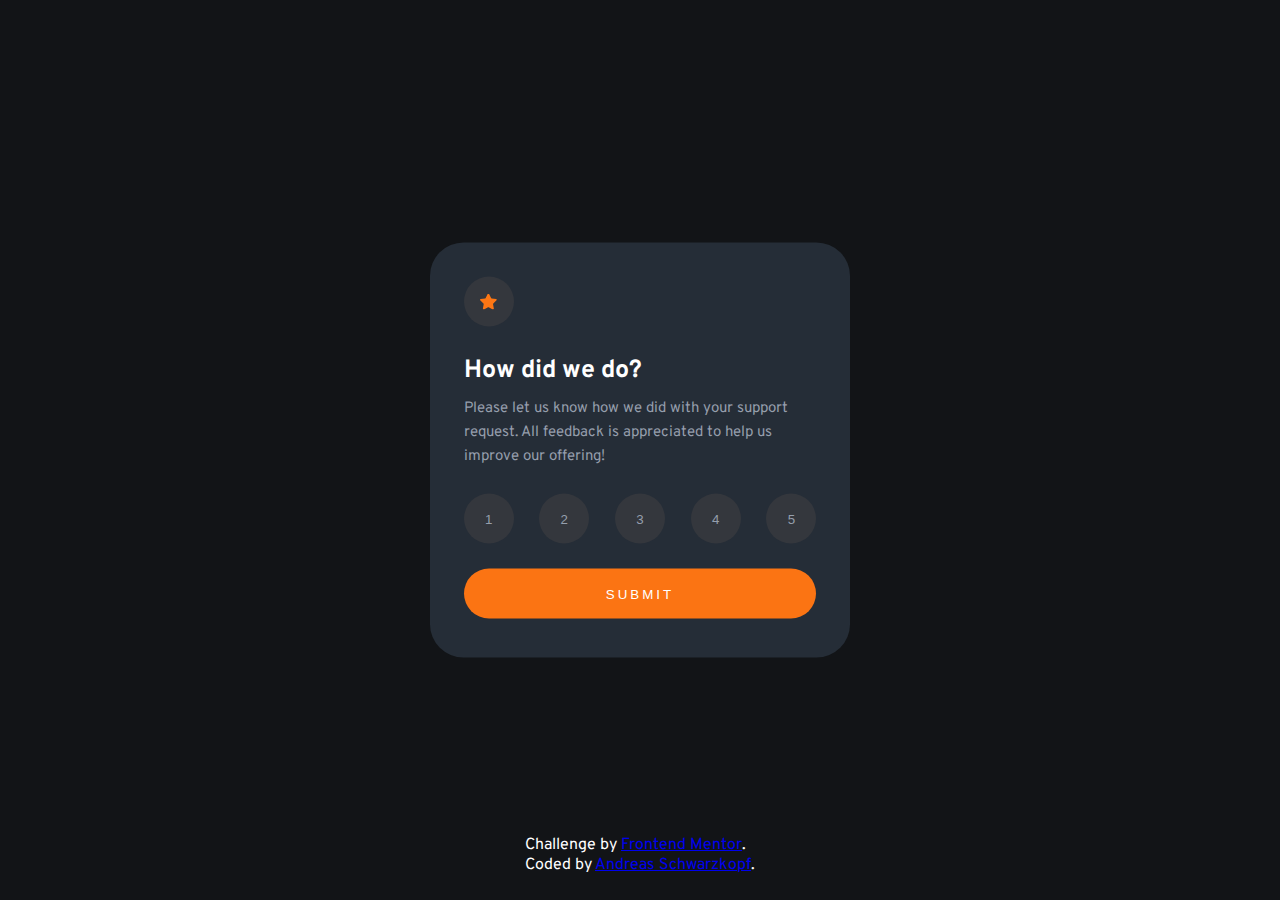
<file: interactive-rating-component-main/index.html>
<!DOCTYPE html>
<html lang="en">
<head>
  <meta charset="UTF-8">
  <meta name="viewport" content="width=device-width, initial-scale=1.0"> <!-- displays site properly based on user's device -->

  <link rel="icon" type="image/png" sizes="32x32" href="./images/favicon-32x32.png">

  <title>Frontend Mentor | Interactive rating component</title>

  <!-- Feel free to remove these styles or customise in your own stylesheet 👍 -->
  <link rel="stylesheet" href="stylesheet.css">
  <script src="app.js"></script>
</head>
<body>

  <!-- Rating state start -->
  <div class="container">

    <div class="card" id="rating-card">
      <div class="card-img">
        <img src="images/icon-star.svg" alt="">
      </div>

      <div class="card-header">
        How did we do?
      </div>
    
      <div class="card-text">
        Please let us know how we did with your support request. All feedback is appreciated 
        to help us improve our offering!
      </div>
    
      <div class="rating-btn-group">
        <button class="btn-rating">1</button>
        <button class="btn-rating">2</button>
        <button class="btn-rating">3</button>
        <button class="btn-rating">4</button>
        <button class="btn-rating">5</button>
      </div>
    
      <div>
        <button class="btn-submit">Submit</button>
      </div>
    
    </div>

    <div class="card" id="state-card">

      <div class="state-img">
        <img src="images/illustration-thank-you.svg" alt="">
      </div>

      <div class="selected-rating" id="selected-rating">
        You selected <span id="rating-value"></span> out of 5
      </div>
  
      <div class="selected-header">
        Thank you!
      </div>
    
      <div class="card-text selected-text">
        We appreciate you taking the time to give a rating. If you ever need more support, 
        don’t hesitate to get in touch!
      </div>
    
    </div>



  </div>


  <!-- Rating state end -->

  <!-- Thank you state start -->





  <!-- Thank you state end -->
  <div class="attribution">
    Challenge by <a href="https://www.frontendmentor.io?ref=challenge" target="_blank">Frontend Mentor</a>. 
    <br>
    Coded by <a href="#">Andreas Schwarzkopf</a>.
  </div>
  

</body>
</html>
</file>
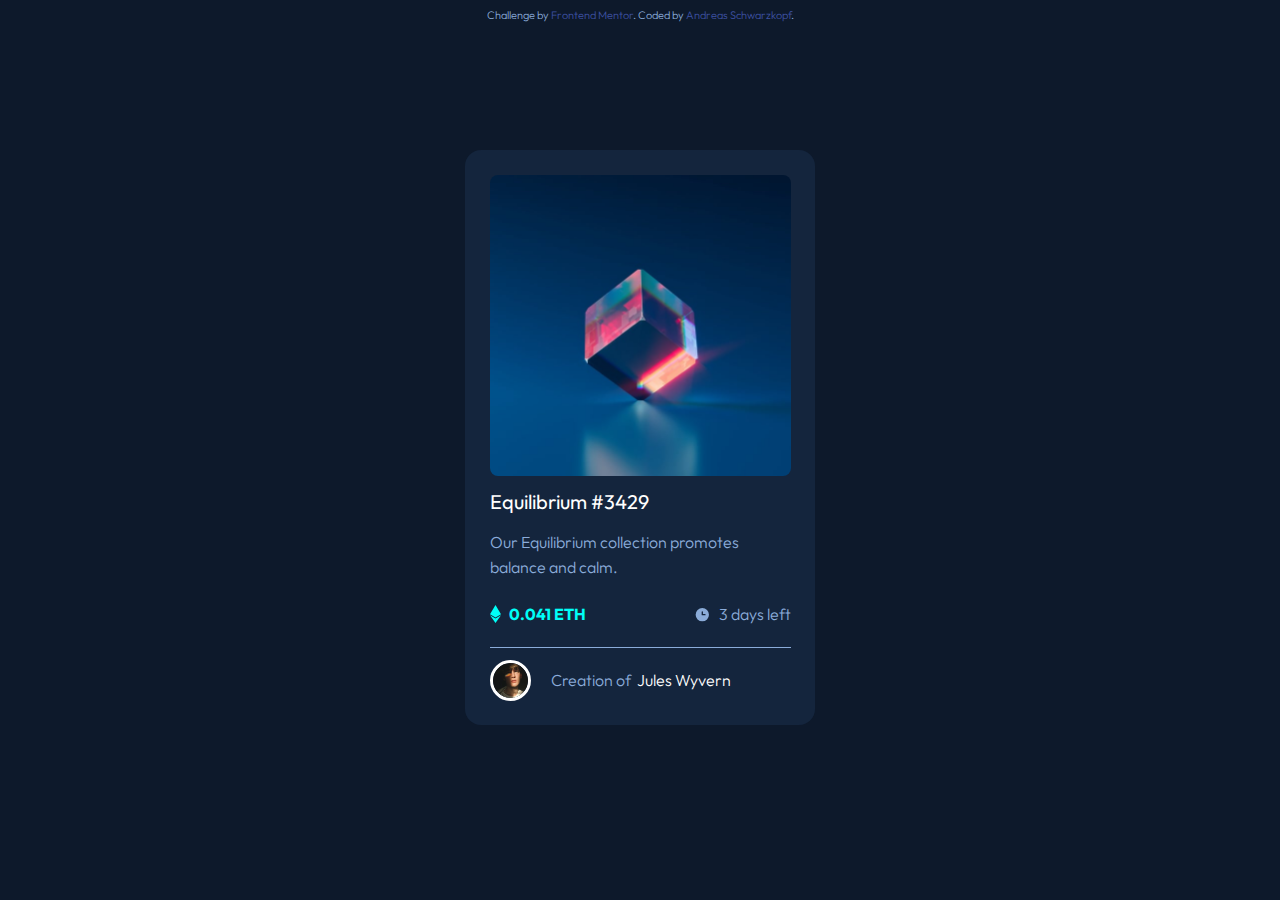
<file: exp/04_nft-preview-card-component-main/index.html>
<!DOCTYPE html>
<html lang="en">
<head>
  <meta charset="UTF-8">
  <meta name="viewport" content="width=device-width, initial-scale=1.0"> <!-- displays site properly based on user's device -->
  <link rel="stylesheet" href="style.css">
  <link rel="icon" type="image/png" sizes="32x32" href="./images/favicon-32x32.png">
  
  <title>Frontend Mentor | NFT preview card component</title>

  <!-- Feel free to remove these styles or customise in your own stylesheet 👍 -->
  <style>

  </style>
</head>
<body>

  <div class="container-card middle">
    <div class="card">
      <div class="container-img">
        <a href="#">
          <img class="img-nft" src="images/image-equilibrium.jpg" alt="">
          <div class="middle img-nft img-hover-color hidden"> 
          </div>
          <div class="middle">
            <img class="view hidden" src="images/icon-view.svg" alt="text">
          </div>
        </a>

      </div>
      

      <a href="#" target=""><h1> Equilibrium #3429</h1></a>
      <p>Our Equilibrium collection promotes balance and calm.</p>

      <div class="nft-info">
        <div>
          <img src="images/icon-ethereum.svg" alt=""> <span class="nft-value">0.041 ETH</span>
        </div>
        <div>
          <img src="images/icon-clock.svg" alt="">   3 days left
        </div>
      </div>

      <hr>
      <div class="avantar">
        <img class="img-avantar" src="images/image-avatar.png" alt="">
        Creation of &nbsp; <a href="#" target="">Jules Wyvern</a>
      </div>

    </div>
  </div>
  

  <div class="attribution">
    Challenge by <a href="https://www.frontendmentor.io?ref=challenge" target="_blank">Frontend Mentor</a>. 
    Coded by <a href="#">Andreas Schwarzkopf</a>.
  </div>
</body>
</html>
</file>
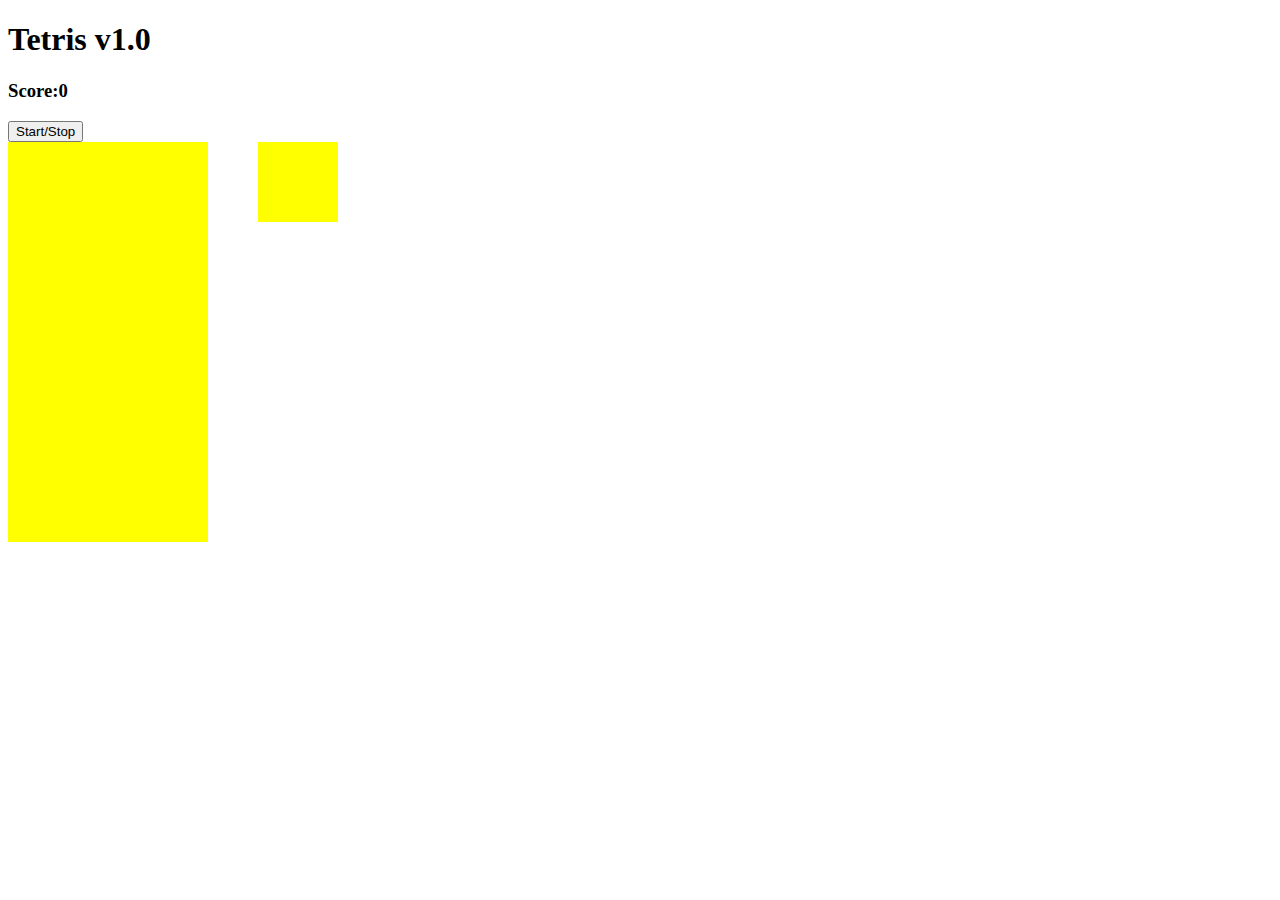
<file: exp/jsTetris-main/index.html>
<!DOCTYPE html>
<html lang="en">
<head>
    <meta charset="UTF-8">
    <meta http-equiv="X-UA-Compatible" content="IE=edge">
    <meta name="viewport" content="width=device-width, initial-scale=1.0">
    <script src="app.js" charset="UTF-8"></script>
    <link rel="stylesheet" href="style.css">
    <title>Tetris v1.0</title>
</head>
<body>
    <h1>Tetris v1.0</h1>
    <h3>Score:<span id="score">0</span></h3>
    <button id="start-button">Start/Stop</button>
    
<div class="container">
    <div class="grid">
        <div></div>
        <div></div>
        <div></div>
        <div></div>
        <div></div>
        <div></div>
        <div></div>
        <div></div>
        <div></div>
        <div></div>
        <div></div>
        <div></div>
        <div></div>
        <div></div>
        <div></div>
        <div></div>
        <div></div>
        <div></div>
        <div></div>
        <div></div>
        <div></div>
        <div></div>
        <div></div>
        <div></div>
        <div></div>
        <div></div>
        <div></div>
        <div></div>
        <div></div>
        <div></div>
        <div></div>
        <div></div>
        <div></div>
        <div></div>
        <div></div>
        <div></div>
        <div></div>
        <div></div>
        <div></div>
        <div></div>
        <div></div>
        <div></div>
        <div></div>
        <div></div>
        <div></div>
        <div></div>
        <div></div>
        <div></div>
        <div></div>
        <div></div>
        <div></div>
        <div></div>
        <div></div>
        <div></div>
        <div></div>
        <div></div>
        <div></div>
        <div></div>
        <div></div>
        <div></div>
        <div></div>
        <div></div>
        <div></div>
        <div></div>
        <div></div>
        <div></div>
        <div></div>
        <div></div>
        <div></div>
        <div></div>
        <div></div>
        <div></div>
        <div></div>
        <div></div>
        <div></div>
        <div></div>
        <div></div>
        <div></div>
        <div></div>
        <div></div>
        <div></div>
        <div></div>
        <div></div>
        <div></div>
        <div></div>
        <div></div>
        <div></div>
        <div></div>
        <div></div>
        <div></div>
        <div></div>
        <div></div>
        <div></div>
        <div></div>
        <div></div>
        <div></div>
        <div></div>
        <div></div>
        <div></div>
        <div></div>
        <div></div>
        <div></div>
        <div></div>
        <div></div>
        <div></div>
        <div></div>
        <div></div>
        <div></div>
        <div></div>
        <div></div>
        <div></div>
        <div></div>
        <div></div>
        <div></div>
        <div></div>
        <div></div>
        <div></div>
        <div></div>
        <div></div>
        <div></div>
        <div></div>
        <div></div>
        <div></div>
        <div></div>
        <div></div>
        <div></div>
        <div></div>
        <div></div>
        <div></div>
        <div></div>
        <div></div>
        <div></div>
        <div></div>
        <div></div>
        <div></div>
        <div></div>
        <div></div>
        <div></div>
        <div></div>
        <div></div>
        <div></div>
        <div></div>
        <div></div>
        <div></div>
        <div></div>
        <div></div>
        <div></div>
        <div></div>
        <div></div>
        <div></div>
        <div></div>
        <div></div>
        <div></div>
        <div></div>
        <div></div>
        <div></div>
        <div></div>
        <div></div>
        <div></div>
        <div></div>
        <div></div>
        <div></div>
        <div></div>
        <div></div>
        <div></div>
        <div></div>
        <div></div>
        <div></div>
        <div></div>
        <div></div>
        <div></div>
        <div></div>
        <div></div>
        <div></div>
        <div></div>
        <div></div>
        <div></div>
        <div></div>
        <div></div>
        <div></div>
        <div></div>
        <div></div>
        <div></div>
        <div></div>
        <div></div>
        <div></div>
        <div></div>
        <div></div>
        <div></div>
        <div></div>
        <div></div>
        <div></div>
        <div></div>
        <div></div>
        <div></div>
        <div></div>
        <div></div>
        <div></div>
        <div></div>
        <div></div>
        <div class="taken"></div>
        <div class="taken"></div>
        <div class="taken"></div>
        <div class="taken"></div>
        <div class="taken"></div>
        <div class="taken"></div>
        <div class="taken"></div>
        <div class="taken"></div>
        <div class="taken"></div>
        <div class="taken"></div>
    </div>




    <div class="mini-grid">
        <div></div>
        <div></div>
        <div></div>
        <div></div>
        <div></div>
        <div></div>
        <div></div>
        <div></div>
        <div></div>
        <div></div>
        <div></div>
        <div></div>
        <div></div>
        <div></div>
        <div></div>
        <div></div>
    </div>
</div>    
</body>
</html>
</file>
<file: interactive-rating-component-main/stylesheet.css>
@import url('https://fonts.googleapis.com/css2?family=Overpass&display=swap');


body {
    background-color: hsl(216, 12%, 8%);
    font-family: 'Overpass';
    font-weight: 400;
    color: hsl(0, 0%, 100%);
  }

.container {
    position: absolute;
    top: 50%;
    left: 50%;
    transform: translate(-50%,-50%);
}

.card {
    box-sizing: border-box;
    position: relative;
    height: 415px;
    width: 420px; 
    background: hsl(213, 19%, 18%);
    border-radius: 8%;
    padding: 8%;
}

.card-img {
    background: hsl(220, 8%, 22%);
    height: 50px;
    width: 50px;
    border-radius: 50%;
    display: flex; 
    justify-content: center; 
    align-items: center;
}

.card-img img {
    max-width: 100%;
    height: auto;
  }

.card-text {
    font-size: 15px;
    color: hsl(217, 12%, 63%);
    word-wrap: break-word;
    line-height: 1.6;
    font-weight: 400;
}

.card-header {
    font-size: 25px;
    padding: 8% 0 3% 0;
    font-weight: 700;
}

.btn-rating {
    background: hsl(220, 8%, 22%);
    height: 50px;
    width: 50px;
    border-radius: 50%;
    color: hsl(217, 12%, 63%);
    border: none;
    cursor: pointer;
    transition: 0.3s ease-in-out;
}

.btn-rating:hover {
    background: hsl(216, 12%, 54%);
    color: hsl(0, 0%, 100%);
}

.btn-rating:focus {
    background: hsl(25, 97%, 53%);
    color: hsl(0, 0%, 100%);
}

.rating-btn-group {
    display: flex; 
    justify-content: space-between;
    margin: 25px 0px;
}

.btn-submit {
    background-color: hsl(25, 97%, 53%);
    height: 50px;
    width: 100%;
    border-radius: 25px;
    color: hsl(0, 0%, 100%);
    border: none;
    letter-spacing: 3px;
    text-transform: uppercase;
    transition: 0.3s ease-in-out;
}

.btn-submit:hover {
    background-color: hsl(0, 0%, 100%);
    color: hsl(25, 97%, 53%);
    border: none;
}

#state-card {
    display: none;
    text-align: center;
    margin: auto;
    position: relative;
}


.state-img {
    height: auto;
    margin-top: 4%;
}

.selected-rating {
    background: hsl(220, 8%, 22%);
    color:hsl(25, 97%, 53%);
    border-radius: 5em;
    padding: 2%;
    width: 55%;
    margin: 27px auto 2em; 
}

.selected-header {
    font-size: 27px;
    padding: 0% 0 3% 0;
    font-weight: 700;
}

.selected-text{
    font-size: 15.5px;
}

.attribution {
    position: absolute;
    top: 95%;
    left: 50%;
    transform: translate(-50%,-50%);
}


/* 1920 x 1080 */

@media (max-height: 1080px) {

}

@media (max-width: 550px) {
    .card {
        max-width: 326px;
        max-height: 360px;
    }

    .card-img {
        height: 40px;
        width: 40px;
    }

    .card-img img {
        max-width: 35%;
        height: auto;
    }

    .btn-rating {
        height: 40px;
        width: 40px;
    }

    .btn-submit {
        height: 45px;
    }

    .card-text {
        font-size: 13.5px;
    }
    
    .card-header {
        font-size: 20px;
    }

    .selected-rating {
        padding: 2%;
        width: 55%;
        margin: 17px auto 1.5em;
        font-size: 13.5px; 
    }
    
    .selected-header {
        font-size: 20px;

    }
    
    .selected-text{
        font-size: 13.5px;
    }

    .state-img img {
        max-width: 52%;
        height: auto;
    }

}
</file>
<file: exp/04_nft-preview-card-component-main/style.css>
@import url('https://fonts.googleapis.com/css2?family=Outfit:wght@300;400;700&display=swap');

:root {
    --soft-blue:hsl(215, 51%, 70%);
    --cyan-color:hsl(178, 100%, 50%);
    --very-dark-blue-main: hsl(217, 54%, 11%);
    --very-dark-blue-card: hsl(216, 50%, 16%);
    --very-dark-blue-line: hsl(215, 32%, 27%);
    --white: hsl(0, 0%, 100%);
    --blue: hsl(228, 45%, 44%);
}
body {
    background-color: var(--very-dark-blue-main);
    font-family: 'Outfit';
    font-weight: 300;
    color: var(--soft-blue);
}

.middle{
    position: absolute;
    top: 50%;
    left: 50%;
    transform: translate(-50%, -50%);
}

.container-card {
    width: 350px;
    height: 600px;
}

.card {
    padding: 7%;
    background-color: var(--very-dark-blue-card);
    color: var(--soft-blue);
    border-radius: 1em;
}

.card hr {
    height: 0.5px;
    background-color: var(--soft-blue);
    border: none;
    margin-top: 23px;
    margin-bottom: 12px;
}

.card p {
    line-height: 1.6;
}

.card h1 {
    font-size: 20px;
    font-weight: 400;
}

.hidden{
    opacity: 0;
}

.container-img{
    position: relative;
    width:301px;
    height:301px;
}

.img-nft { 
    width:100%;
    height:100%;
    border-radius: 0.5em;
}

.img-hover-color{
    background-color: var(--cyan-color);
}

.container-img:hover .img-hover-color {
    opacity: 0.3;
}

.view {
    color: var(--white);
    background-color: var(--cyan-color);
    background: none;
}

.container-img:hover .view {
    opacity: 1;
}

.avantar {
    display: flex;
    align-items: center;
}

.avantar .img-avantar {
    width: 35px;
    height: 35px;
    border-radius: 5em;
    border-color: var(--white);
    border-style: solid;
    margin-right: 20px;
}

.nft-info {
    display: flex;
    justify-content: space-between;
    margin-top: 23px;
}

.nft-info div{
    display: flex;
    align-items: center;
}

.nft-info img {
    margin-right: 8px;
}

.nft-value {
    color: var(--cyan-color);
    font-weight: 700;
}


a {
    color: var(--white);
    text-decoration: none;
}
  
a:hover {
    color: var(--cyan-color);

}
  
a:active {
    color: var(--cyan-color);
}

.attribution { 
    font-size: 11px; 
    text-align: center; 
}

.attribution a:link { 
    color: var(--blue);
}

@media (max-width: 375px) {
    .container-card {
        width: 330px;
        height: 550px;
    } 

    .container-img{
        width:282px;
        height:282px;
    }
}
</file>
<file: exp/jsTetris-main/style.css>
.container {
    display: flex;
}

.grid {
    width: 200px;
    height: 400px;
    display: flex;
    flex-wrap: wrap;
    background-color: yellow;
}

.grid div {
    height: 20px;
    width: 20px;
}

.tetromino {
    background-color: blue;
}

.mini-grid {
    margin-left: 50px;
    width: 80px;
    height: 80px;
    display: flex;
    flex-wrap: wrap;
    background-color: YELLOW;
}

.mini-grid div {
    width: 20px;
    height: 20px;
}
</file>
